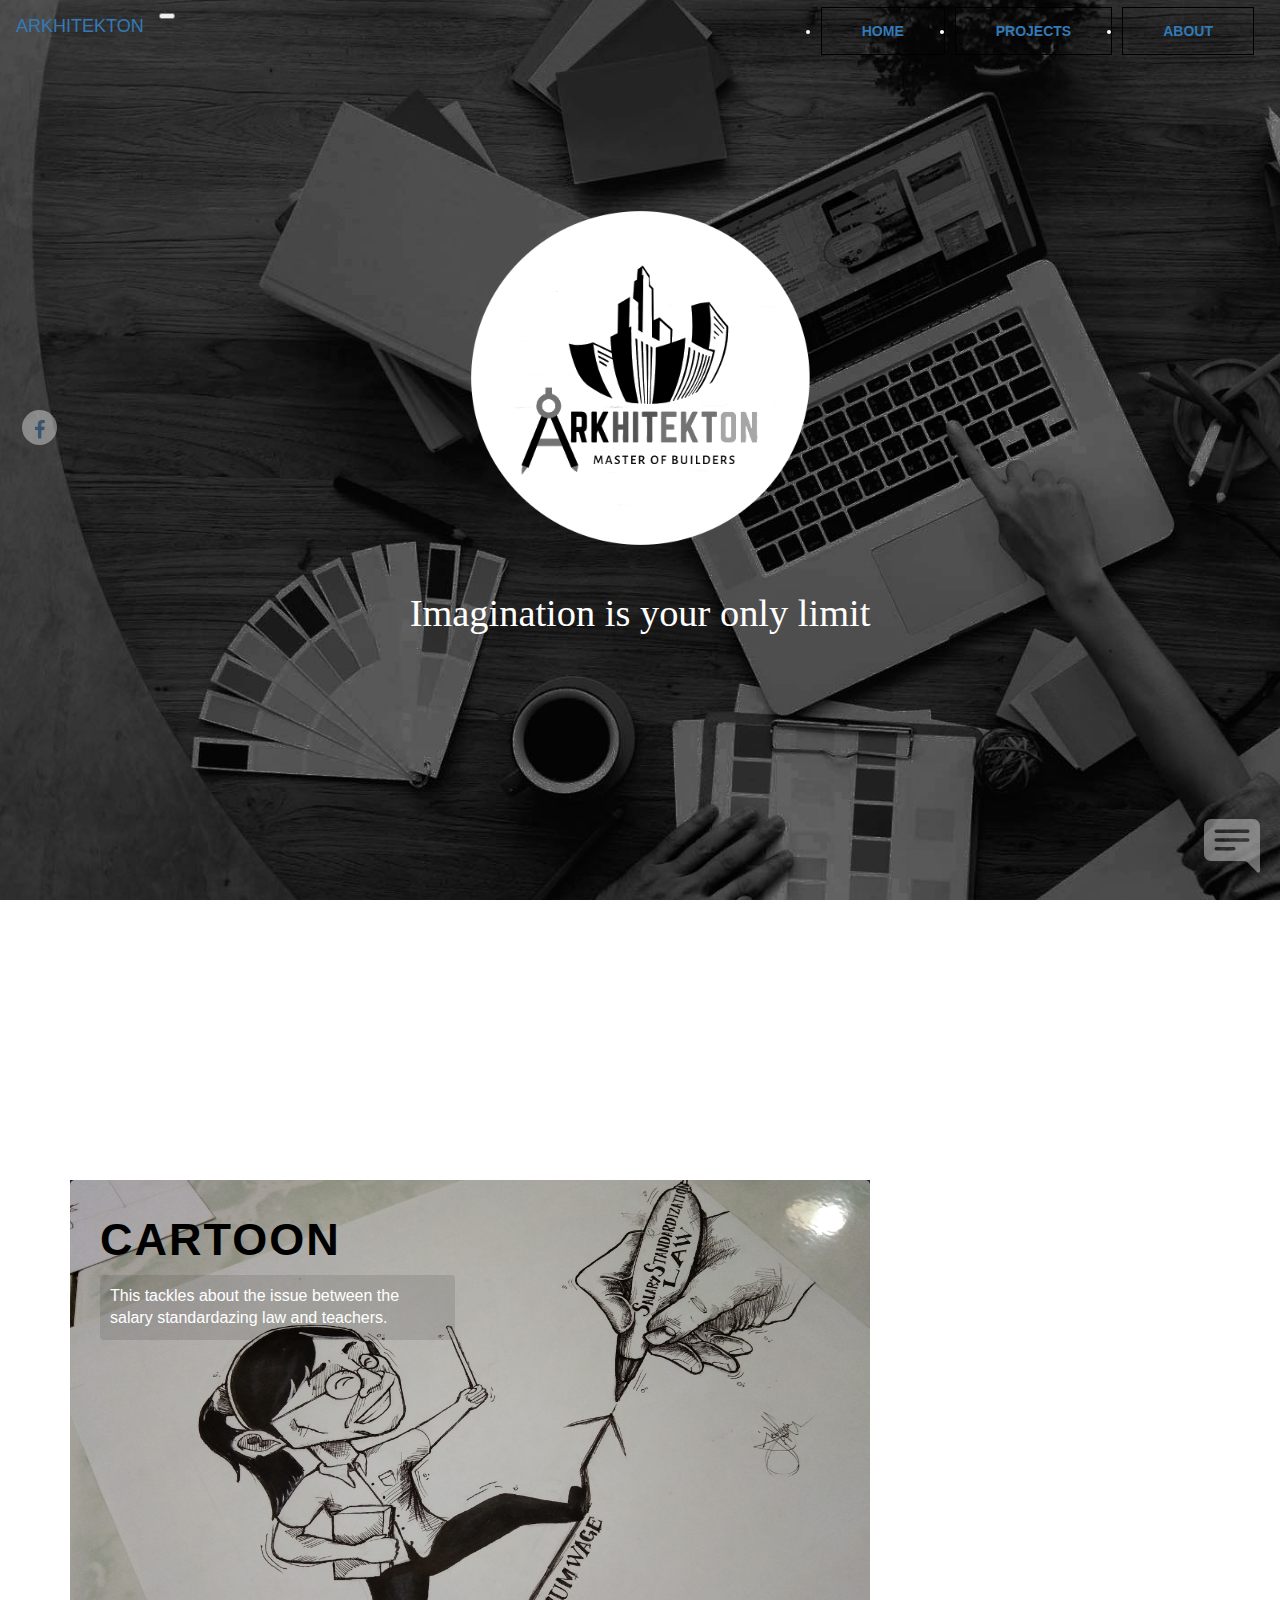
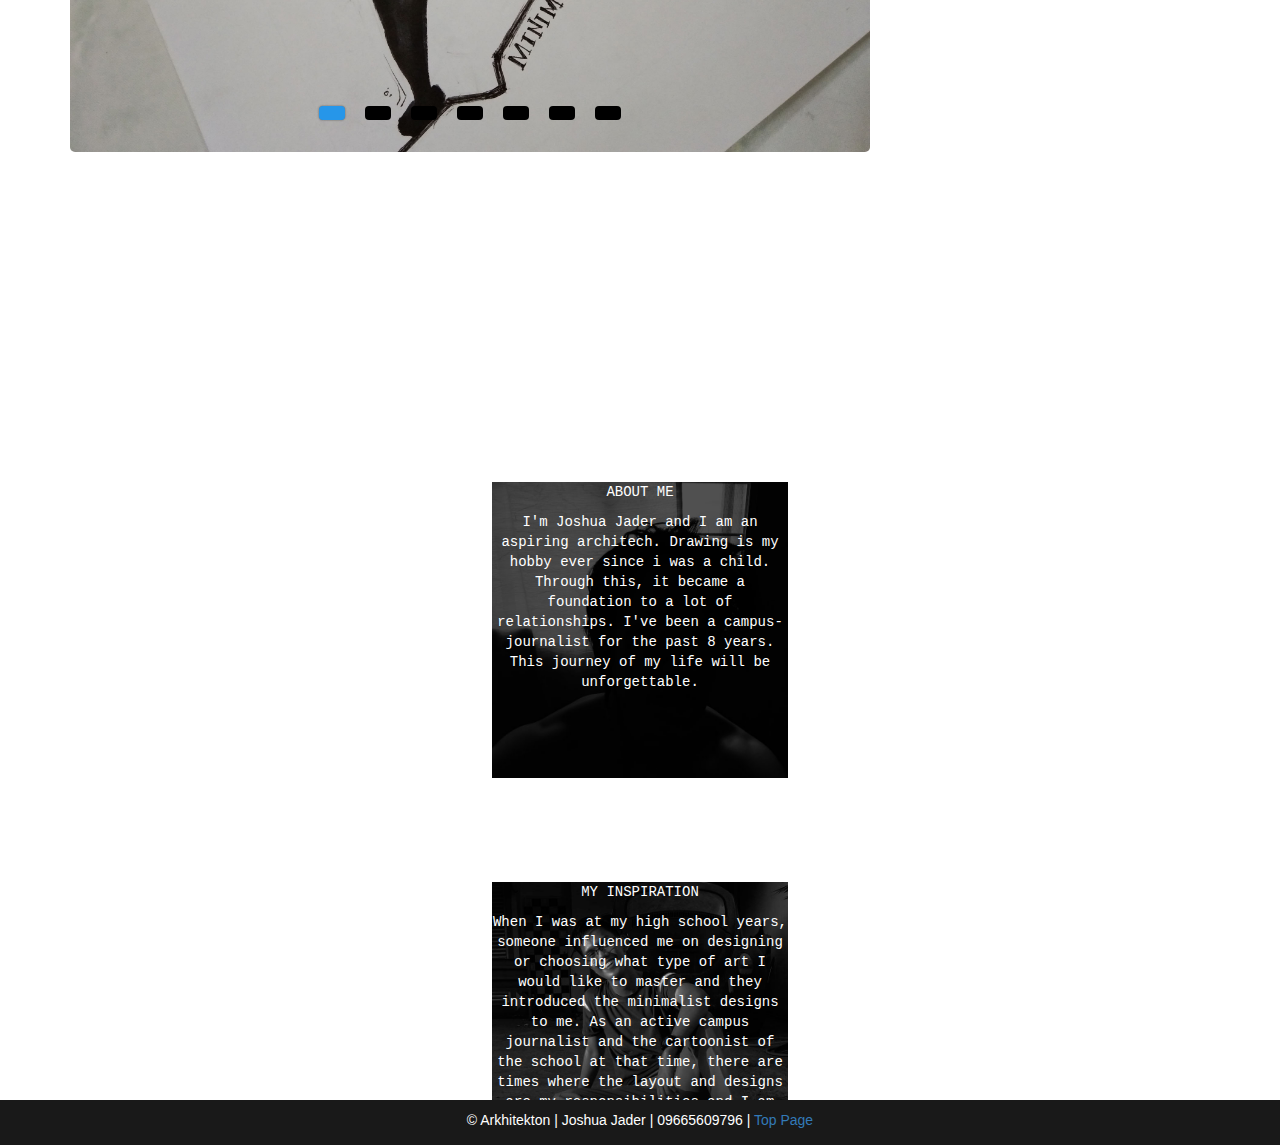
<file: projects/arkhitekton/index.html>
<!DOCTYPE html>
<html>
<head>
	<title>Arkhitekton</title>

 <meta name="viewport"
    content="width=device-width, user-scalable=no, initial-scale=1.0, maximum-scale=1.0, minimum-scale=1.0">
    <meta http-equiv="X-UA-Compatible" content="ie=edge">
    <link rel="stylesheet" href="https://cdn.jsdelivr.net/npm/bootstrap@4.5.3/dist/css/bootstrap.min.css" integrity="sha384-TX8t27EcRE3e/ihU7zmQxVncDAy5uIKz4rEkgIXeMed4M0jlfIDPvg6uqKI2xXr2" crossorigin="anonymous">
    <link href="https://maxcdn.bootstrapcdn.com/bootstrap/3.3.7/css/bootstrap.min.css" rel="stylesheet" integrity="sha384-BVYiiSIFeK1dGmJRAkycuHAHRg32OmUcww7on3RYdg4Va+PmSTsz/K68vbdEjh4u" crossorigin="anonymous">
    <script src="https://ajax.googleapis.com/ajax/libs/jquery/3.5.1/jquery.min.js"></script>
    <script src="https://maxcdn.bootstrapcdn.com/bootstrap/3.4.1/js/bootstrap.min.js"></script>
    <link rel="stylesheet" href="https://cdnjs.cloudflare.com/ajax/libs/font-awesome/4.7.0/css/font-awesome.min.css">

<style>
body,html{
  width: 100%;
  height: auto;
}
  #overlay {
  visibility:hidden;
  width: 100%;
  height: 100%;
  position: fixed;
  background-color: rgba(0,0,0,0.8); 
  z-index: 5; 
  cursor: pointer;
  color: white;
}

	  #message-form-close{
    	color: red;
    	position: absolute;
    	right: 10px;
    	top: 10px;
    	cursor: pointer;
    }

    #message-form{
    	position: fixed;
    	visibility:hidden;
    	width: 600px;
    	height: 600px;
    	background-color:#191919;
    	z-index: 7;
    	top: 15%;
    	left: 30%;
    }

     #form{
    	
    }


#btnMsg{
position: fixed;
right: 20px;
bottom: 20px;
z-index: 4;
color: white;
cursor: pointer;
opacity: 0.4;

}

#btnMsg:hover{

opacity: 1;
}
 .fa {
  padding: 10px;
  font-size: 20px;
  width: 50px;
  text-align: center;
  text-decoration: none;
  margin: 5px 2px;
   opacity: 0.4;

  z-index: 4;
}

.fa:hover {
    opacity: 1;
    color: white;
     background: #3B5998;
    text-decoration: none;
}

.fa-facebook {
  background: white;
  color: ;
  width: 35px;
  height: 35px;
  border-radius: 50%;
   position: fixed;
   bottom: 50%;
   left: 20px;

}

#navbarSupportedContent{
         position: absolute;
          float: right;
          right: 0;
         font-weight: 600;
}

#navbarSupportedContent{
         position: absolute;
          float: right;
          right: 0;
         font-weight: 600;
}

#navbarSupportedContent ul li{
 padding-right: 10px;
}

#navbarSupportedContent ul li a{
    padding-right: 40px;
    border: 1px solid black;
    padding-left: 40px;
}



.container-1{
    width: 100%;
    height: 120vh;
    background-image: url("cover3.jpg");
    background-position: center;
    background-repeat: no-repeat;
    background-size: cover;
    background-attachment: fixed;
    color:white;

}

.logo{
    padding-top: 100px;
}
.logo img{
   width: 400px;
   height: auto;
}
.header-quote{
    font-family: Comic Sans MS;

}
.head-title{
    font-size: 3vw;
}

.container-2{
    width: 100%;
    height: 100vh;
     background-image: url("cover2.jpg");
    background-position: center;
    background-repeat: no-repeat;
    background-size: cover;
    background-attachment: fixed;
    color: white;

}


.project-title{
    padding-top: 70px;
}

.img-slider{
  position: relative;
  width: 800px;
  height: 500px;
  margin: 100px;
  background: #1D212B;

}

img{
  width: 100px;
  height: auto;
}

.img-slider .slide{
  z-index: 1;
  position: absolute;
  width: 100%;
  clip-path: circle(0% at 0 50%);
}

.img-slider .slide.active{
  clip-path: circle(150% at 0 50%);
  transition: 2s;
  transition-property: clip-path;
}

.img-slider .slide img{
  z-index: 1;
  width: 100%;
  border-radius: 5px;
}

.img-slider .slide .info{
  position: absolute;
  top: 0;
  padding: 15px 30px;
  color: black;
}

.img-slider .slide .info h2{
  color: #fff;
  font-size: 45px;
  text-transform: uppercase;
  font-weight: 800;
  letter-spacing: 2px;
}

.img-slider .slide .info p{
  color: #fff;
  background: rgba(0, 0, 0, 0.1);
  font-size: 16px;
  width: 60%;
  padding: 10px;
  border-radius: 4px;
}

.img-slider .navigation{
  z-index: 2;
  position: absolute;
  display: flex;
  bottom:-10%;
  left: 50%;
  transform: translateX(-50%);
}

.img-slider .navigation .btn{
  background: black;
  width: 12px;
  height: 12px;
  margin: 10px;
  cursor: pointer;
}

.img-slider .navigation .btn.active{
  background: #2696E9;
  box-shadow: 0 0 2px rgba(0, 0, 0, 0.5);
}


.container-3{

   width: 100%;
  height: 80vh;
  background-image: url("cover4.jpg");
  background-position: center;
  background-repeat: no-repeat;
  background-size: cover;
  background-attachment: fixed;
  overflow: hidden;
  color: white;
  font-family: Courier New;
}

.container-3 .col-sm{
  padding-top: 100px;

}

.col1{
            width:300px;
            height:300px;
             background-image: url("me2.jpg");
            background-position: center;
            background-repeat: no-repeat;
            background-size: cover;
           border: 2px solid white;

        }


.col2{
            width:300px;
            height:300px;
             background-image: url("me1.jpg");
            background-position: center;
            background-repeat: no-repeat;
            background-size: cover;
             border: 2px solid white;


        }

.col3{
            width:300px;
            height:300px;
             background-image: url("me.jpg");
            background-position: center;
            background-repeat: no-repeat;
            background-size: cover;
          border: 2px solid white;


        }

.col-sm .content{
  padding-top:3 0px;
}



.footer{
	width: 100%;
	height: 5vh;
	background-color: #191919;
	color: white;
}

.footer p{
	padding-top: 10px; 
}


@media (max-width: 820px){
  .img-slider{
    width: 600px;
    height: 375px;
  }

  .img-slider .slide .info{
    padding: 10px 25px;
  }

  .img-slider .slide .info h2{
    font-size: 35px;
  }

  .img-slider .slide .info p{
    width: 70%;
    font-size: 15px;
  }

  .img-slider .navigation{
    bottom:0;
  }

  .img-slider .navigation .btn{
    width: 10px;
    height: 10px;
    margin: 8px;
  }

  .container-3{
  height: 130vh;
}

}

@media (max-width: 620px){
  .img-slider{
    width: 400px;
    height: 250px;
  }

  .img-slider .slide .info{
    padding: 10px 20px;
  }

  .img-slider .slide .info h2{
    font-size: 30px;
  }

  .img-slider .slide .info p{
    width: 80%;
    font-size: 13px;
  }

  .img-slider .navigation{
    bottom: 15px;
  }

  .img-slider .navigation .btn{
    width: 8px;
    height: 8px;
    margin: 6px;
  }

  .container-3{
  height: 200vh;
}
}

@media (max-width: 420px){

 #message-form{
    	top: 0;
    	left: 0;
    	width: 100%;
    	height: 100vh;
    }

     #form{
    	padding:0;
    	padding-top: 100px;
    }
  .img-slider{
    width: 320px;
    height: 200px;
  }

  .img-slider .slide .info{
    padding: 5px 10px;
  }

  .img-slider .slide .info h2{
    font-size: 25px;
  }

  .img-slider .slide .info p{
    width: 90%;
    font-size: 11px;
  }

  .img-slider .navigation{
    bottom: 10px;
  }



.container-2{
	height: 70vh;
}

}
@media (max-width: 992px){
#navbarSupportedContent{
    position: relative;
}

#navbarSupportedContent ul li a{
    
    border:none;
    padding-left: 0;
}

.container-3{
  height: 130vh;
}
}

@media (max-width: 768px){
    #navbarSupportedContent{
    position: relative;

}
#navbarSupportedContent ul li a{
    
    border:none;
    padding-left: 0;
}

.img-box img{
    margin: 0;
    padding:0;
    width: 350px;
    height: auto;
}

.container-3{
  height: 190vh;
}
}


@media (max-width: 576px){

#message-form{
    	top: 0;
    	left: 0;
    	width: 100%;
    	height: 100vh;
    }

     #form{
    	padding: 0;
    	padding-top: 100px;
    }
.logo img{
width: 300px;
height: auto;
}
.head-title{
 font-size: 4vw;

}
#navbarSupportedContent{
    position: relative;
}
#navbarSupportedContent ul li a{
    
    border:none;
    padding-left: 0;
}
.container-2{
	height: 70vh;
}

.container-1{
  height: 90vh;
}

.container-3{
  height: 180vh;
}
    
}
</style>
</head>
<body>

<div id="overlay"></div>
<div id="message-form"><a  onclick="overlayclose()"><svg width="2em" height="2em" viewBox="0 0 16 16" class="bi bi-x-circle-fill" fill="currentColor" xmlns="http://www.w3.org/2000/svg" id="message-form-close">
  <path fill-rule="evenodd" d="M16 8A8 8 0 1 1 0 8a8 8 0 0 1 16 0zM5.354 4.646a.5.5 0 1 0-.708.708L7.293 8l-2.647 2.646a.5.5 0 0 0 .708.708L8 8.707l2.646 2.647a.5.5 0 0 0 .708-.708L8.707 8l2.647-2.646a.5.5 0 0 0-.708-.708L8 7.293 5.354 4.646z"/>
</svg></a>

<div class="">
<form action="testimonial.php" method="post" id="form">
<center>
<iframe src="https://docs.google.com/forms/d/e/1FAIpQLSdiDbNShsa8JyJ-j6GHEztr2uBA3Vag_75nOWDX2QRIZhPEmA/viewform?embedded=true" width="400" height="590" frameborder="0" marginheight="0" marginwidth="0">Loading…</iframe>
</center>
</div>


</form>
</div>

<a href="https://www.facebook.com/QTLemonade.12" class="fa fa-facebook"></a>
<a onclick="overlay()" id="btnMsg"><svg xmlns="http://www.w3.org/2000/svg" width="4em" height="4em" fill="currentColor" class="bi bi-chat-right-text-fill" viewBox="0 0 16 16">
  <path fill-rule="evenodd" d="M16 2a2 2 0 0 0-2-2H2a2 2 0 0 0-2 2v8a2 2 0 0 0 2 2h9.586a1 1 0 0 1 .707.293l2.853 2.853a.5.5 0 0 0 .854-.353V2zM3.5 3a.5.5 0 0 0 0 1h9a.5.5 0 0 0 0-1h-9zm0 2.5a.5.5 0 0 0 0 1h9a.5.5 0 0 0 0-1h-9zm0 2.5a.5.5 0 0 0 0 1h5a.5.5 0 0 0 0-1h-5z"/>
</svg></a>

    <div class="container-1">
    <header>
    <nav class="navbar navbar-expand-lg navbar-light bg-light">
  <a class="navbar-brand" href="#">ARKHITEKTON</a>
  <button class="navbar-toggler" type="button" data-toggle="collapse" data-target="#navbarSupportedContent" aria-controls="navbarSupportedContent" aria-expanded="false" aria-label="Toggle navigation">
    <span class="navbar-toggler-icon"></span>
  </button>

  <div class="collapse navbar-collapse" id="navbarSupportedContent">
    <ul class="navbar-nav mr-auto">
      <li class="nav-item active">
        <a class="nav-link" href="#" id="home-btn">HOME<span class="sr-only">(current)</span></a>
      </li>
       <li class="nav-item active">
        <a class="nav-link" href="#projects">PROJECTS<span class="sr-only">(current)</span></a>
      </li>
      <li class="nav-item active">
        <a class="nav-link" href="#con3">ABOUT<span class="sr-only">(current)</span></a>
      </li>
    
    </ul>
  
  </div>
</nav>
</header>
    <center>
    
    
    <div class="logo">
    <img src="logo.png">
    </div>
    
    <div class="header-quote">
    <h3 class="head-title">Imagination is your only limit</h3>
    </div>
    
  </center>
    </div>
        
    <div class="container-2" id="projects">

     <div class="row justify-content-center">
     <div class="row">
     
     <div class="col-sm">
     <div class="img-slider">
      <div class="slide active">
        <img src="images/a.jpg" alt="">
        <div class="info">
         <h2> <font color ="black">Cartoon</font></h2>
          <p>This tackles about the  issue between the salary standardazing law and teachers.</p>
        </div>
      </div>
      <div class="slide">
        <img src="images/b.jpg" alt="">
        <div class="info">
        	 <h2> <font color ="black">Cartoon</font></h2>
          
          <p>This is one of my favorite cartoons I made in highschool.</p>
        </div>
      </div>
      <div class="slide">
        <img src="images/c.jpg" alt="">
        <div class="info">
         <h2> <font color ="black">Cartoon</font></h2>
          <p>Through my cartoons, I can inform anyone without reading a single word.</p>
        </div>
      </div>
      <div class="slide">
        <img src="images/d.jpg" alt="">
        <div class="info">
           <h2> <font color ="black">Cartoon</font></h2>
          <p>Every stroke contains thousands of meanings.</p>
        </div>
      </div>
      <div class="slide">
        <img src="images/e.jpg" alt="">
        <div class="info">
         
          <p> I'm not an open book so some people find it difficult how to read me and my emotions.</p>
        </div>
      </div>

        <div class="slide">
        <img src="images/f.jpg" alt="">
        <div class="info">
      
          <p>The circular buildings symbolizes development not only with the projects we have but hopefully it would be a global firm.</p>
        </div>
      </div>

 <div class="slide">
        <img src="images/g.jpg" alt="">
        <div class="info">
           
          <p>A school publication of Benedictine Institute of Learning established year 2018. </p>
        </div>
      </div>
      <div class="navigation">
        <div class="btn active"></div>
        <div class="btn"></div>
        <div class="btn"></div>
        <div class="btn"></div>
        <div class="btn"></div>
        <div class="btn"></div>
        <div class="btn"></div>
        
        
      </div>
    </div>

     </div>
    </div>
    </div>
	</div>

<div class="container-3" id="con3">
<div id="overlay1"></div>
  <div class="row justify-content-center">

      <div class="col-sm">
        <center>
          <div class="col1">

             <p>ABOUT ME</p>

              <div class="content">
                <p>I'm Joshua Jader and I am an aspiring architech. Drawing is my hobby ever since i was a child. Through this, it became a 
                foundation to a lot of relationships. I've been a campus-journalist for the past 8 years. This journey of my life will be unforgettable. </p>
              </div>
          </div>
          </center>
      </div>


       <div class="col-sm">
        <center>
          <div class="col2">

           <p>MY INSPIRATION</p>

              <div class="content">
                <p>When I was at my high school years, someone influenced me on designing or choosing what type of art I would like to master and they introduced the minimalist designs to me. As an active campus journalist and the cartoonist of the school at that time, there are times where the layout and designs are my responsibilities and I am having difficulties how much time it takes to edit or layouts a one project.</p>
              </div>

          </div>
        </center>
      </div>


       <div class="col-sm">
        <center>
          <div class="col3">

            <p>CONTACTS</p>

              <div class="content">
                <p>09665609796<br>jader2772@bene.edu.ph<br>Twitter|@lemon_senior<br>IG|@blueblackski<br>Facebook| Josh Jader</p>
              </div>
          </div>
        </center>
      </div>

  </div>
</div>

<div class="footer">

<center><p>© Arkhitekton | Joshua Jader | 09665609796 | <a href="#navbarSupportedContent">Top Page</a> </p></center>
</div>

 <script type="text/javascript">
    var slides = document.querySelectorAll('.slide');
    var btns = document.querySelectorAll('.btn');
    let currentSlide = 1;

    // Javascript for image slider manual navigation
    var manualNav = function(manual){
      slides.forEach((slide) => {
        slide.classList.remove('active');

        btns.forEach((btn) => {
          btn.classList.remove('active');
        });
      });

      slides[manual].classList.add('active');
      btns[manual].classList.add('active');
    }

    btns.forEach((btn, i) => {
      btn.addEventListener("click", () => {
        manualNav(i);
        currentSlide = i;
      });
    });

    // Javascript for image slider autoplay navigation
    var repeat = function(activeClass){
      let active = document.getElementsByClassName('active');
      let i = 1;

      var repeater = () => {
        setTimeout(function(){
          [...active].forEach((activeSlide) => {
            activeSlide.classList.remove('active');
          });

        slides[i].classList.add('active');
        btns[i].classList.add('active');
        i++;

        if(slides.length == i){
          i = 0;
        }
        if(i >= slides.length){
          return;
        }
        repeater();
      }, 10000);
      }
      repeater();
    }
    repeat();

    function overlay(){
document.getElementById('message-form').style.visibility='visible';
document.getElementById('overlay').style.visibility='visible';
}

function overlayclose(){
	document.getElementById('message-form').style.visibility='hidden';
document.getElementById('overlay').style.visibility='hidden';
}

    </script>

</body>
</html>
</file>
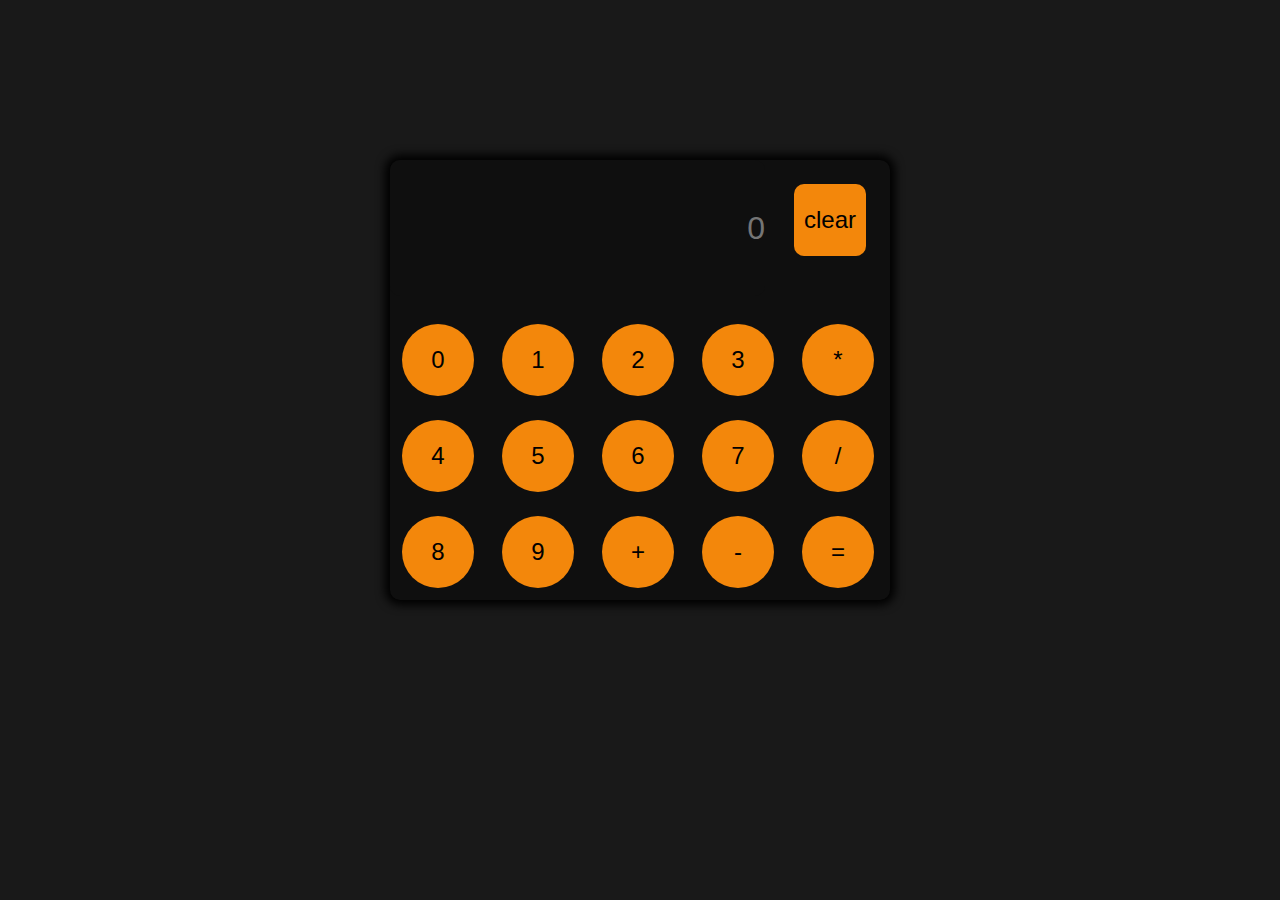
<file: projects/calculator/index.html>
<!DOCTYPE html>
<html lang="en">
<head>
    <meta charset="UTF-8">
    <meta http-equiv="X-UA-Compatible" content="IE=edge">
    <meta name="viewport" content="width=device-width, initial-scale=1.0">
    <title>Calculator Ko</title>
    <link rel="stylesheet" href="styles.css">
</head>
<body>


<form name="form" autocomplete="off">
<div class="form-container">

<div class="display-holder">
    <input type="text" class="display-content" name="displayResult" placeholder="0" >
    <input type="button" class="clear-btn" value="clear" name="clear" onClick="displayResult.value=''">
</div>



<div class="display-buttons">
 
    <div class="row">
        <input type="button" value="0" class="font" name="btn0" onClick="calcuNumbers(btn0.value)">
        <input type="button" value="4" class="font" name="btn4" onClick="calcuNumbers(btn4.value)">
        <input type="button" value="8" class="font" name="btn8" onClick="calcuNumbers(btn8.value)">
    </div>

    <div class="row">
        <input type="button" value="1" class="font" name="btn1" onClick="calcuNumbers(btn1.value)">
        <input type="button" value="5" class="font" name="btn5" onClick="calcuNumbers(btn5.value)">
        <input type="button" value="9" class="font" name="btn9" onClick="calcuNumbers(btn9.value)">
    </div>

    <div class="row">
        <input type="button" value="2" class="font" name="btn2" onclick="calcuNumbers(btn2.value)">
        <input type="button" value="6" class="font" name="btn6" onClick="calcuNumbers(btn6.value)">
        <input type="button" value="+" class="font" name="add" onClick="calcuNumbers(add.value)">
    </div>

    <div class="row">
        <input type="button" value="3" class="font" name="btn3" onClick="calcuNumbers(btn3.value)">
        <input type="button" value="7" class="font" name="btn7" onClick="calcuNumbers(btn7.value)">
        <input type="button" value="-" class="font" name="minus" onClick="calcuNumbers(minus.value)">
    </div>

    <div class="row">
        <input type="button" value="*" class="font"  name="multi" onClick="calcuNumbers(multi.value)">
        <input type="button" value="/" class="font" name="divi" onClick="calcuNumbers(divi.value)">
        <input type="button" value='=' class="font" name="equals" onClick='displayResult.value=eval(displayResult.value)'>
    </div>

</div>
</div>
</form>
<script>
const calcuNumbers = ( result ) => {

form.displayResult.value = form.displayResult.value + result;
    console.log(result);
    }
</script>

</body>
</html>
</file>
<file: projects/calculator/styles.css>
*{
    box-sizing: border-box;
    padding:0;
    margin: 0;
    
}
body,html{
    background-color: #191919;
}

.form-container{
    align-items: center;
    display: flex;
    max-width: 500px;
    flex-direction: column;
    margin:10em auto;
    background-color: #0f0f0f;
    border-radius:10px;
    box-shadow: 0 0 10px 5px black;
}

.display-holder{
    display: flex;
    width: 100%;
    justify-content: space-between;
    margin:0 auto;
    margin-right:0.8em;
    
}

.display-content{
font-size:2em;
margin:0;
padding: 0;
background-color: #0f0f0f;
border: none;
text-align: right;
color: white;
margin-bottom: -0.5em;
outline: none;
width: 75%;
border-radius: 10px;

}

.clear-btn{
    font-size: 1.5rem;
    background-color:rgb(243, 135, 11);
    border:none;
    height:3em;
    width:3em;
    border-radius:10px;
    margin:1em;
}
.display-buttons{
    margin-top: 2em;
    width: 100%;
    display: flex;
    max-width: 500px;
    justify-content: space-between;
    
}

.row{
    width: 100%;
    display: flex;
    flex-direction: column;
    justify-content:space-between;
    
}

.row input{
    margin:0.5em;
}

.font{
    font-size: 1.5rem;
    background-color:rgb(243, 135, 11);
    border:none;
    height:3em;
    width:3em;
    border-radius: 50%;
}
</file>
